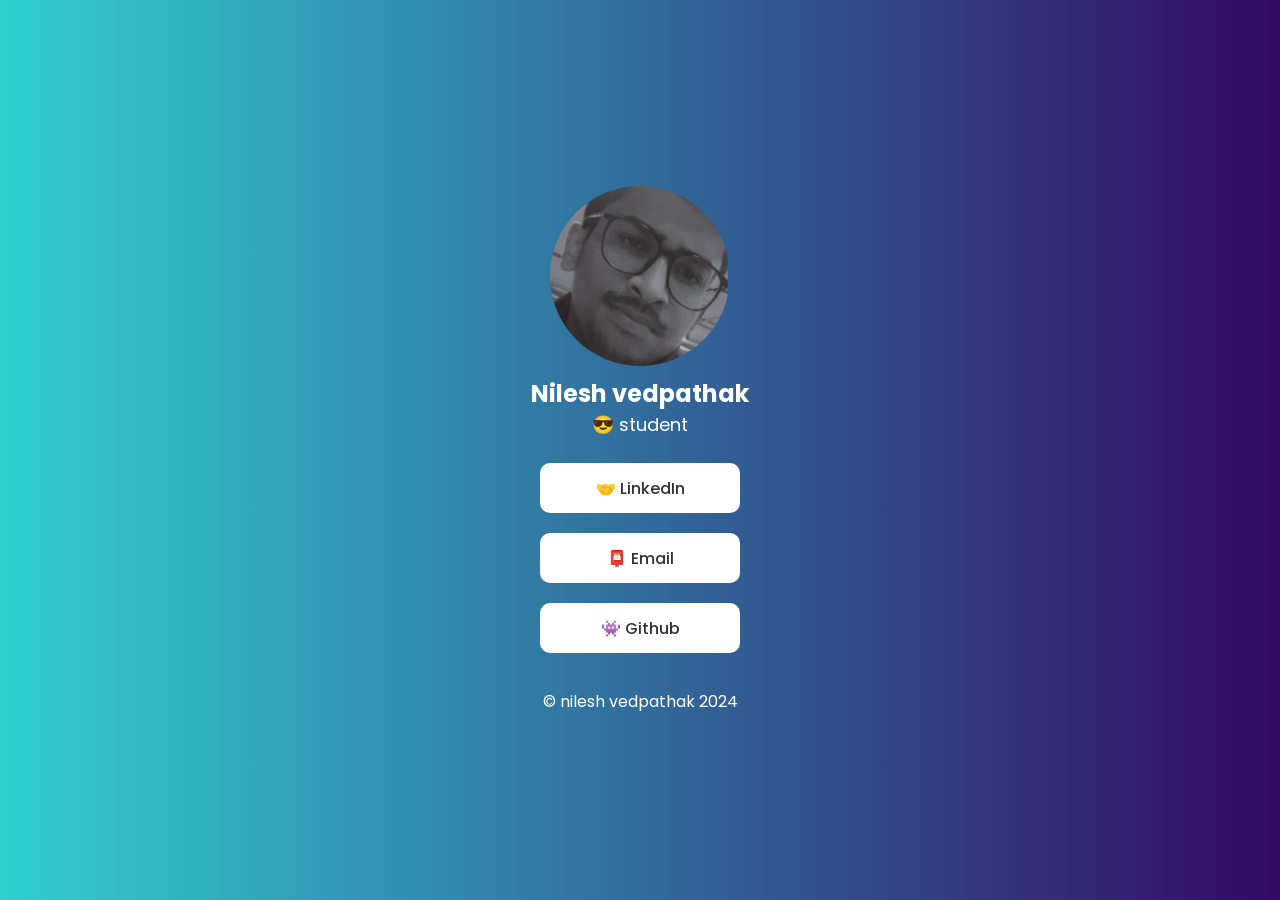
<file: index.html>
<!DOCTYPE html>
<html lang="en">
  <head>
    <meta charset="UTF-8" />
    <meta name="viewport" content="width=device-width, initial-scale=1.0" />
    <title>Nilesh vedpathak portfolio</title>
    <link rel="shortcut icon" href="/assets/favicon.ico" type="image/x-icon" />
    <link rel="stylesheet" href="style.css" />
  </head>
  <body>
    <header>
      <figure>
        <img src="/assets/nilesh1.jpg" alt="nilesh" />
      </figure>
      <h1>Nilesh vedpathak</h1>
      <h2>😎 student</h2>
    </header>
    <main>
      <a href="https://www.linkedin.com/in/nilesh-vedpathak-095a4a241/">
        <button>🤝 LinkedIn</button>
      </a>
      <a href="mailto:nileshvedpathak2322@gmail.com">
        <button>📮 Email</button>
      </a>
      <a href="https://github.com/NSV-2002">
        <button>👾 Github</button>
      </a>
    </main>
    <footer>
      <p>&copy nilesh vedpathak 2024</p>
    </footer>
  </body>
</html>
</file>
<file: style.css>
@import url("https://fonts.googleapis.com/css2?family=Poppins:wght@400;500;700&display=swap");

body,
header,
main {
  display: flex;
  flex-direction: column;
  align-items: center;
}

body {
  font-family: "Poppins", sans-serif;
  color: white;
  background: linear-gradient(to right, #30cfd0, #330867);
  margin: 0;
  height: 100vh;
  justify-content: center;
  gap: 20px;

  figure {
    overflow: hidden;
    width: 180px;
    height: 180px;
    border-radius: 50%;
    margin-bottom: 10px;

    img {
      width: 115px;
      height: 125px;
      object-fit: fill;
      transform: scale(2.09);
      object-position: top 10px right -15px;
    }
  }

  h1 {
    margin: 0;
    font-size: 24px;
  }

  h2 {
    font-size: 18px;
    margin: 0 0 5px 0;
    font-weight: 400;
  }

  main {
    gap: 20px;

    button {
      font-family: "Poppins", sans-serif;
      font-weight: 500;
      font-size: 16px;
      width: 200px;
      height: 50px;
      background-color: #ffffff;
      color: #333;
      border: none;
      border-radius: 10px;

      &:hover {
        cursor: pointer;
        background-color: #ffffff00;
        border: 1px solid white;
        color: white;
      }
    }
  }
}
</file>
